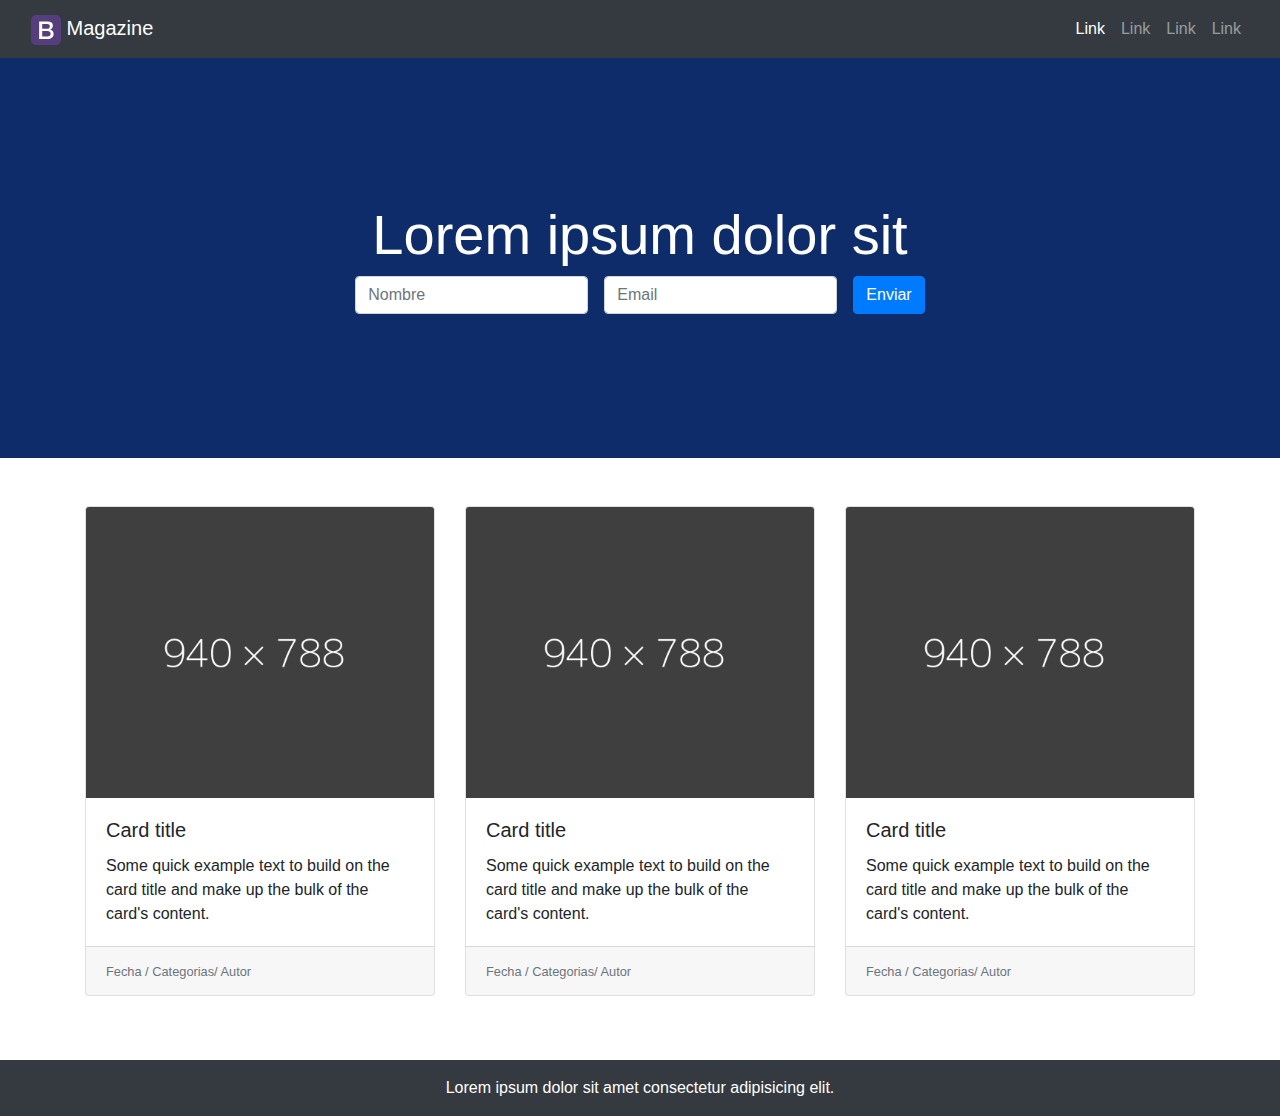
<file: template-html/index.html>
<!DOCTYPE html>
<html lang="es">
  <head>
    <meta charset="UTF-8" />
    <meta name="viewport" content="width=device-width, initial-scale=1.0" />
    <link rel="stylesheet" href="css/bootstrap.min.css" />
    <title>Document</title>
    <link rel="stylesheet" href="style.css" />
  </head>
  <body>
    <!--Menu-->
    <div class="container-fluid bg-dark">
      <nav class="navbar navbar-expand-lg navbar-dark bg-dark">
        <a class="navbar-brand" href="#">
          <img
            src="images/bootstrap-solid.svg"
            width="30"
            height="30"
            alt=""
            loading="lazy"
          />
          Magazine
        </a>
        <button
          class="navbar-toggler"
          type="button"
          data-toggle="collapse"
          data-target="#navbarSupportedContent"
          aria-controls="navbarSupportedContent"
          aria-expanded="false"
          aria-label="Toggle navigation"
        >
          <span class="navbar-toggler-icon"></span>
        </button>

        <div class="collapse navbar-collapse" id="navbarSupportedContent">
          <ul class="navbar-nav ml-auto">
            <li class="nav-item active">
              <a class="nav-link" href="#">Link</a>
            </li>
            <li class="nav-item">
              <a class="nav-link" href="#">Link</a>
            </li>
            <li class="nav-item">
              <a class="nav-link" href="#">Link</a>
            </li>
            <li class="nav-item">
              <a class="nav-link" href="#" tabindex="-1" aria-disabled="true"
                >Link</a
              >
            </li>
          </ul>
        </div>
      </nav>
    </div>
    <!--Fin Menu-->
    <!-- Subscribiir -->
    <div
      class="container-fluid suscribir d-flex flex-column justify-content-center align-items-center"
    >
      <div class="text-center text-white">
        <h1 class="display-4">Lorem ipsum dolor sit</h1>
      </div>
      <form action="" class="form-inline">
        <div class="form-group mr-sm-3">
          <input type="text" class="form-control" placeholder="Nombre" />
        </div>
        <div class="form-group mr-sm-3">
          <input type="email" class="form-control" placeholder="Email" />
        </div>
        <div class="form-group">
          <button type="submit" class="btn btn-primary">Enviar</button>
        </div>
      </form>
    </div>
    <!-- Fin Subscribir -->

    <!-- Contenido -->
    <div class="container my-5">
      <div class="row">
        <div class="col-12 col-sm-6 col-md-4 mb-3">
          <div class="card">
            <img
              src="images/articulo.png"
              class="card-img-top img-fluid"
              alt="..."
            />
            <div class="card-body">
              <h5 class="card-title">Card title</h5>
              <p class="card-text">
                Some quick example text to build on the card title and make up
                the bulk of the card's content.
              </p>
            </div>
            <div class="card-footer">
              <small class="text-muted">Fecha / Categorias/ Autor</small>
            </div>
          </div>
        </div>
        <div class="col-12 col-sm-6 col-md-4 mb-3">
          <div class="card">
            <img
              src="images/articulo.png"
              class="card-img-top img-fluid"
              alt="..."
            />
            <div class="card-body">
              <h5 class="card-title">Card title</h5>
              <p class="card-text">
                Some quick example text to build on the card title and make up
                the bulk of the card's content.
              </p>
            </div>
            <div class="card-footer">
              <small class="text-muted">Fecha / Categorias/ Autor</small>
            </div>
          </div>
        </div>
        <div class="col-12 col-sm-6 col-md-4 mb-3">
          <div class="card">
            <img
              src="images/articulo.png"
              class="card-img-top img-fluid"
              alt="..."
            />
            <div class="card-body">
              <h5 class="card-title">Card title</h5>
              <p class="card-text">
                Some quick example text to build on the card title and make up
                the bulk of the card's content.
              </p>
            </div>
            <div class="card-footer">
              <small class="text-muted">Fecha / Categorias/ Autor</small>
            </div>
          </div>
        </div>
      </div>
    </div>
    <!-- Fin Contenido -->
    <!-- Footer -->
    <div class="container-fluid bg-dark text-white py-3">
      <div class="container text-center">
        Lorem ipsum dolor sit amet consectetur adipisicing elit.
      </div>
    </div>
    <!-- Fin Footer -->
    <script
      src="https://code.jquery.com/jquery-3.4.1.slim.min.js"
      integrity="sha384-J6qa4849blE2+poT4WnyKhv5vZF5SrPo0iEjwBvKU7imGFAV0wwj1yYfoRSJoZ+n"
      crossorigin="anonymous"
    ></script>
    <script
      src="https://cdn.jsdelivr.net/npm/popper.js@1.16.0/dist/umd/popper.min.js"
      integrity="sha384-Q6E9RHvbIyZFJoft+2mJbHaEWldlvI9IOYy5n3zV9zzTtmI3UksdQRVvoxMfooAo"
      crossorigin="anonymous"
    ></script>
    <script src="js/bootstrap.min.js"></script>
  </body>
</html>
</file>
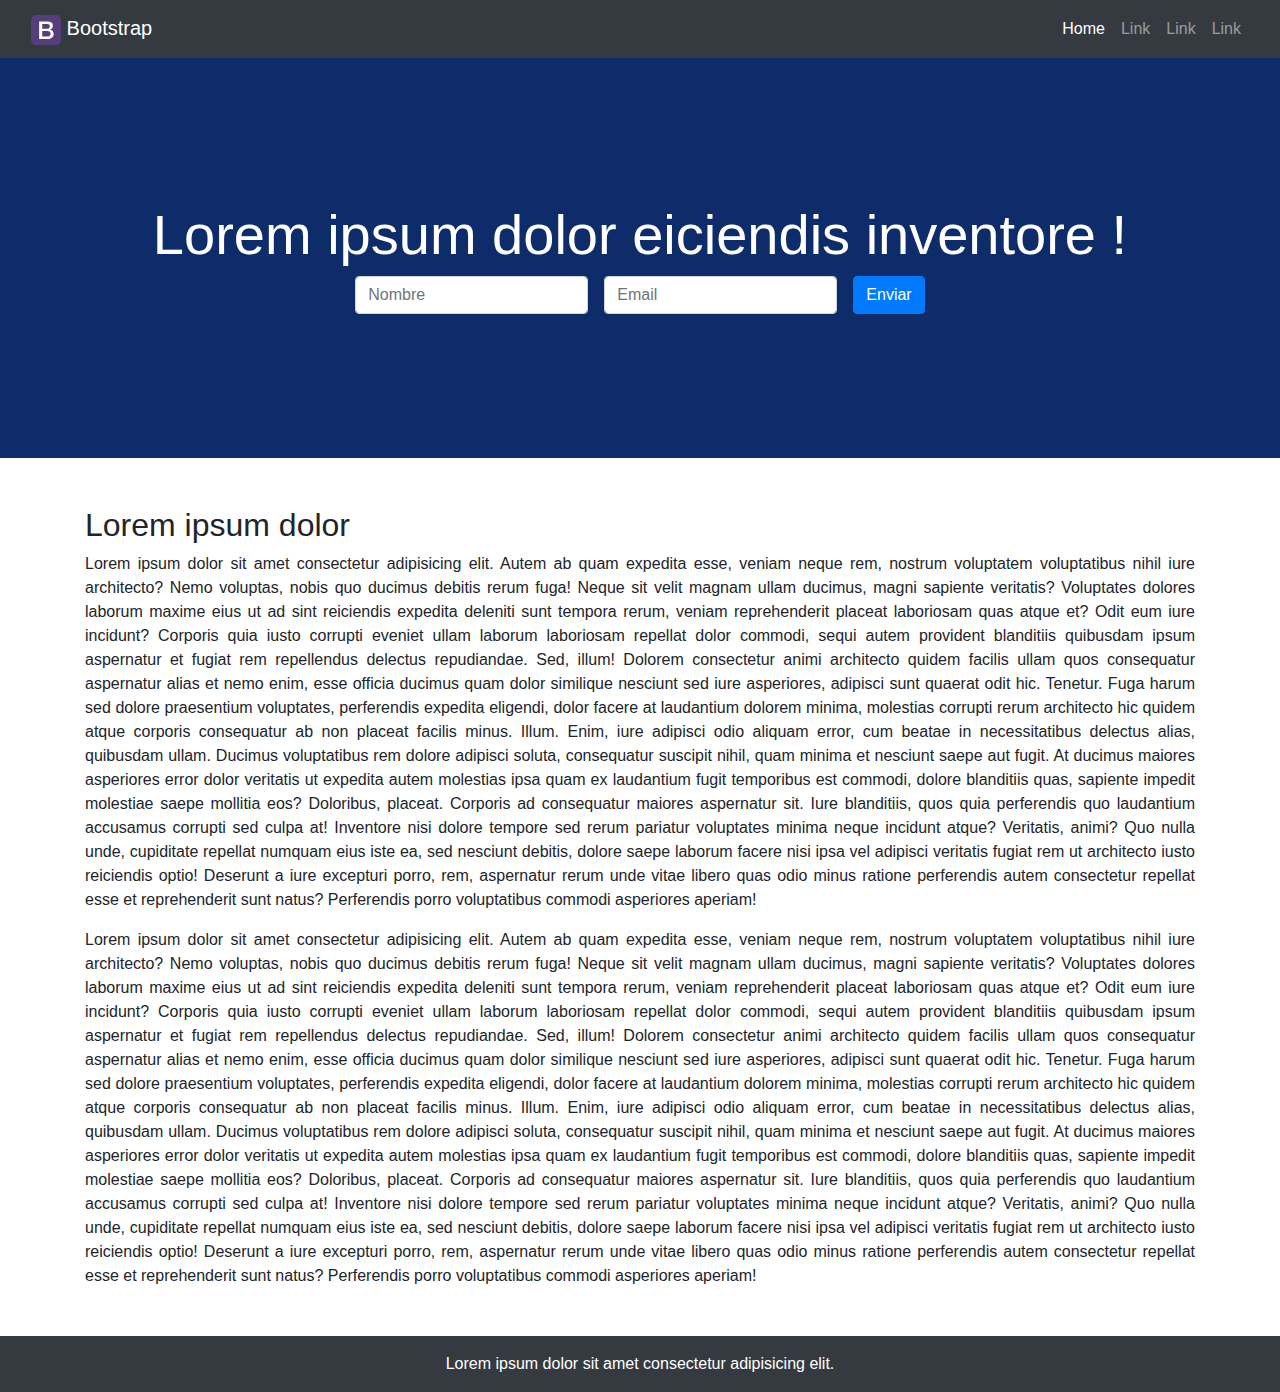
<file: template-html/page.html>
<!DOCTYPE html>
<html lang="en">
  <head>
    <!-- Required meta tags -->
    <meta charset="utf-8" />
    <meta
      name="viewport"
      content="width=device-width, initial-scale=1, shrink-to-fit=no"
    />

    <!-- Bootstrap CSS -->
    <link rel="stylesheet" href="css/bootstrap.min.css" />
    <link rel="stylesheet" href="style.css" />
    <title>Hello, world!</title>
  </head>
  <body>
    <!-- Menu -->
    <div class="container-fluid bg-dark">
      <nav class="navbar navbar-expand-lg navbar-dark bg-dark">
        <a class="navbar-brand" href="#">
          <img
            src="images/bootstrap-solid.svg"
            width="30"
            height="30"
            alt=""
            loading="lazy"
          />
          Bootstrap
        </a>

        <button
          class="navbar-toggler"
          type="button"
          data-toggle="collapse"
          data-target="#navbarSupportedContent"
          aria-controls="navbarSupportedContent"
          aria-expanded="false"
          aria-label="Toggle navigation"
        >
          <span class="navbar-toggler-icon"></span>
        </button>
        <div class="collapse navbar-collapse" id="navbarSupportedContent">
          <ul class="navbar-nav ml-auto text-center">
            <li class="nav-item active">
              <a class="nav-link" href="#">Home</a>
            </li>
            <li class="nav-item">
              <a class="nav-link" href="#">Link</a>
            </li>
            <li class="nav-item">
              <a class="nav-link" href="#">Link</a>
            </li>
            <li class="nav-item">
              <a class="nav-link" href="#">Link</a>
            </li>
          </ul>
        </div>
      </nav>
    </div>
    <!-- Fin Menu -->
    <!-- Suscribir -->
    <div
      class="container-fluid suscribir d-flex flex-column justify-content-center align-items-center"
    >
      <div class="text-center text-white">
        <h1 class="display-4">Lorem ipsum dolor eiciendis inventore !</h1>
      </div>
      <form action="" class="form-inline flex-column flex-sm-row">
        <div class="form-group mr-sm-3">
          <input type="text" class="form-control" placeholder="Nombre" />
        </div>
        <div class="form-group mr-sm-3">
          <input type="email" class="form-control" placeholder="Email" />
        </div>
        <div class="form-group">
          <button type="submit" class="btn btn-primary">Enviar</button>
        </div>
      </form>
    </div>
    <!-- Fin Suscribir -->
    <!-- Contenido menu -->
    <div class="container my-5">
        <h2>Lorem ipsum dolor</h2>
        <div class="text-justify">
            <p>
                Lorem ipsum dolor sit amet consectetur adipisicing elit. Autem ab quam expedita esse, veniam neque rem, nostrum voluptatem voluptatibus nihil iure architecto? Nemo voluptas, nobis quo ducimus debitis rerum fuga!
                Neque sit velit magnam ullam ducimus, magni sapiente veritatis? Voluptates dolores laborum maxime eius ut ad sint reiciendis expedita deleniti sunt tempora rerum, veniam reprehenderit placeat laboriosam quas atque et?
                Odit eum iure incidunt? Corporis quia iusto corrupti eveniet ullam laborum laboriosam repellat dolor commodi, sequi autem provident blanditiis quibusdam ipsum aspernatur et fugiat rem repellendus delectus repudiandae. Sed, illum!
                Dolorem consectetur animi architecto quidem facilis ullam quos consequatur aspernatur alias et nemo enim, esse officia ducimus quam dolor similique nesciunt sed iure asperiores, adipisci sunt quaerat odit hic. Tenetur.
                Fuga harum sed dolore praesentium voluptates, perferendis expedita eligendi, dolor facere at laudantium dolorem minima, molestias corrupti rerum architecto hic quidem atque corporis consequatur ab non placeat facilis minus. Illum.
                Enim, iure adipisci odio aliquam error, cum beatae in necessitatibus delectus alias, quibusdam ullam. Ducimus voluptatibus rem dolore adipisci soluta, consequatur suscipit nihil, quam minima et nesciunt saepe aut fugit.
                At ducimus maiores asperiores error dolor veritatis ut expedita autem molestias ipsa quam ex laudantium fugit temporibus est commodi, dolore blanditiis quas, sapiente impedit molestiae saepe mollitia eos? Doloribus, placeat.
                Corporis ad consequatur maiores aspernatur sit. Iure blanditiis, quos quia perferendis quo laudantium accusamus corrupti sed culpa at! Inventore nisi dolore tempore sed rerum pariatur voluptates minima neque incidunt atque?
                Veritatis, animi? Quo nulla unde, cupiditate repellat numquam eius iste ea, sed nesciunt debitis, dolore saepe laborum facere nisi ipsa vel adipisci veritatis fugiat rem ut architecto iusto reiciendis optio!
                Deserunt a iure excepturi porro, rem, aspernatur rerum unde vitae libero quas odio minus ratione perferendis autem consectetur repellat esse et reprehenderit sunt natus? Perferendis porro voluptatibus commodi asperiores aperiam!
            </p>
            <p>
                Lorem ipsum dolor sit amet consectetur adipisicing elit. Autem ab quam expedita esse, veniam neque rem, nostrum voluptatem voluptatibus nihil iure architecto? Nemo voluptas, nobis quo ducimus debitis rerum fuga!
                Neque sit velit magnam ullam ducimus, magni sapiente veritatis? Voluptates dolores laborum maxime eius ut ad sint reiciendis expedita deleniti sunt tempora rerum, veniam reprehenderit placeat laboriosam quas atque et?
                Odit eum iure incidunt? Corporis quia iusto corrupti eveniet ullam laborum laboriosam repellat dolor commodi, sequi autem provident blanditiis quibusdam ipsum aspernatur et fugiat rem repellendus delectus repudiandae. Sed, illum!
                Dolorem consectetur animi architecto quidem facilis ullam quos consequatur aspernatur alias et nemo enim, esse officia ducimus quam dolor similique nesciunt sed iure asperiores, adipisci sunt quaerat odit hic. Tenetur.
                Fuga harum sed dolore praesentium voluptates, perferendis expedita eligendi, dolor facere at laudantium dolorem minima, molestias corrupti rerum architecto hic quidem atque corporis consequatur ab non placeat facilis minus. Illum.
                Enim, iure adipisci odio aliquam error, cum beatae in necessitatibus delectus alias, quibusdam ullam. Ducimus voluptatibus rem dolore adipisci soluta, consequatur suscipit nihil, quam minima et nesciunt saepe aut fugit.
                At ducimus maiores asperiores error dolor veritatis ut expedita autem molestias ipsa quam ex laudantium fugit temporibus est commodi, dolore blanditiis quas, sapiente impedit molestiae saepe mollitia eos? Doloribus, placeat.
                Corporis ad consequatur maiores aspernatur sit. Iure blanditiis, quos quia perferendis quo laudantium accusamus corrupti sed culpa at! Inventore nisi dolore tempore sed rerum pariatur voluptates minima neque incidunt atque?
                Veritatis, animi? Quo nulla unde, cupiditate repellat numquam eius iste ea, sed nesciunt debitis, dolore saepe laborum facere nisi ipsa vel adipisci veritatis fugiat rem ut architecto iusto reiciendis optio!
                Deserunt a iure excepturi porro, rem, aspernatur rerum unde vitae libero quas odio minus ratione perferendis autem consectetur repellat esse et reprehenderit sunt natus? Perferendis porro voluptatibus commodi asperiores aperiam!
            </p>
        </div>
    </div>
    <!-- Fin Contenido menu -->
    <!-- Footer -->
    <div class="container-fluid bg-dark text-white py-3">
      <div class="container text-center">
        Lorem ipsum dolor sit amet consectetur adipisicing elit.
      </div>
    </div>
    <!-- Fin Footer -->
    <!-- Optional JavaScript -->
    <!-- jQuery first, then Popper.js, then Bootstrap JS -->
    <script
      src="https://code.jquery.com/jquery-3.4.1.slim.min.js"
      integrity="sha384-J6qa4849blE2+poT4WnyKhv5vZF5SrPo0iEjwBvKU7imGFAV0wwj1yYfoRSJoZ+n"
      crossorigin="anonymous"
    ></script>
    <script
      src="https://cdn.jsdelivr.net/npm/popper.js@1.16.0/dist/umd/popper.min.js"
      integrity="sha384-Q6E9RHvbIyZFJoft+2mJbHaEWldlvI9IOYy5n3zV9zzTtmI3UksdQRVvoxMfooAo"
      crossorigin="anonymous"
    ></script>
    <script src="js/bootstrap.bundle.min.js"></script>
  </body>
</html>
</file>
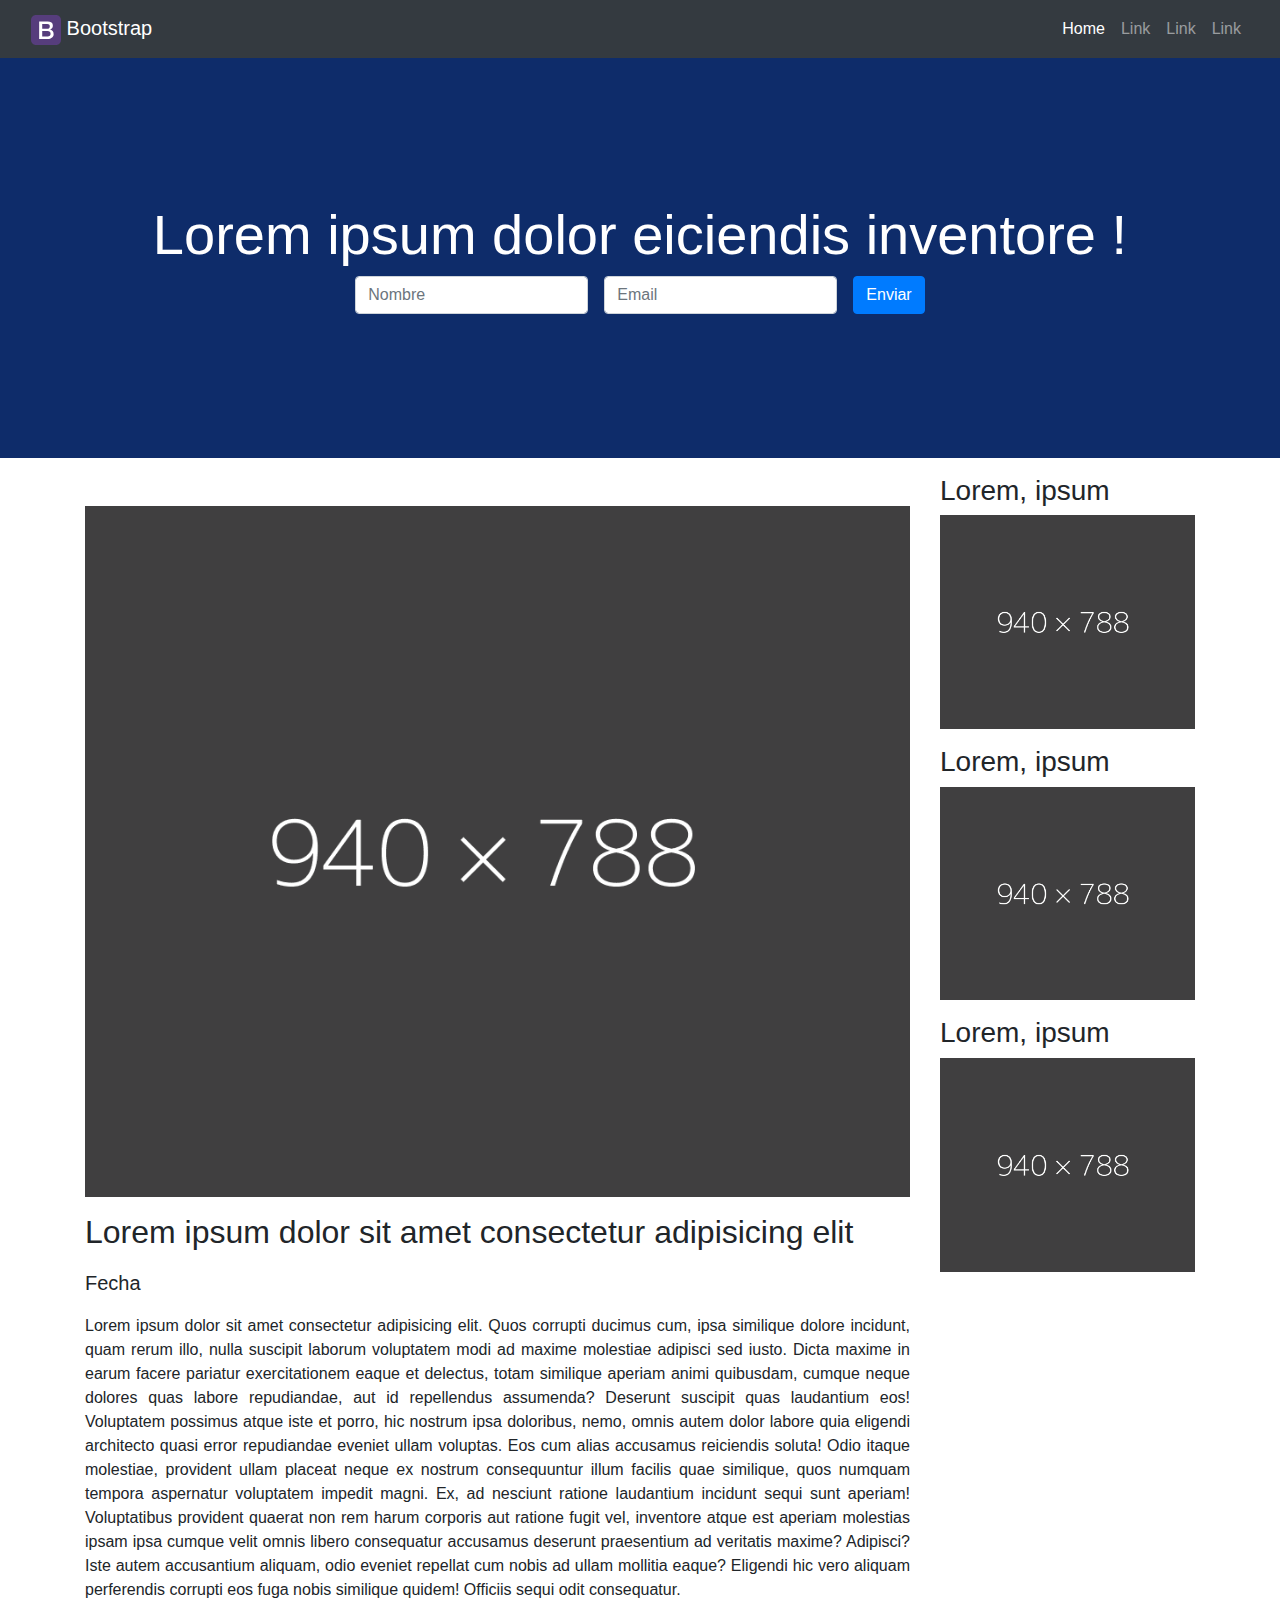
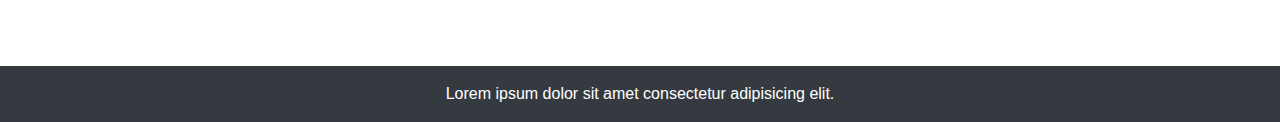
<file: template-html/single.html>
<!DOCTYPE html>
<html lang="en">
  <head>
    <!-- Required meta tags -->
    <meta charset="utf-8" />
    <meta
      name="viewport"
      content="width=device-width, initial-scale=1, shrink-to-fit=no"
    />

    <!-- Bootstrap CSS -->
    <link rel="stylesheet" href="css/bootstrap.min.css" />
    <link rel="stylesheet" href="style.css" />
    <title>Hello, world!</title>
  </head>
  <body>
    <!-- Menu -->
    <div class="container-fluid bg-dark">
      <nav class="navbar navbar-expand-lg navbar-dark bg-dark">
        <a class="navbar-brand" href="#">
          <img
            src="images/bootstrap-solid.svg"
            width="30"
            height="30"
            alt=""
            loading="lazy"
          />
          Bootstrap
        </a>

        <button
          class="navbar-toggler"
          type="button"
          data-toggle="collapse"
          data-target="#navbarSupportedContent"
          aria-controls="navbarSupportedContent"
          aria-expanded="false"
          aria-label="Toggle navigation"
        >
          <span class="navbar-toggler-icon"></span>
        </button>
        <div class="collapse navbar-collapse" id="navbarSupportedContent">
          <ul class="navbar-nav ml-auto text-center">
            <li class="nav-item active">
              <a class="nav-link" href="#">Home</a>
            </li>
            <li class="nav-item">
              <a class="nav-link" href="#">Link</a>
            </li>
            <li class="nav-item">
              <a class="nav-link" href="#">Link</a>
            </li>
            <li class="nav-item">
              <a class="nav-link" href="#">Link</a>
            </li>
          </ul>
        </div>
      </nav>
    </div>
    <!-- Fin Menu -->
    <!-- Suscribir -->
    <div
      class="container-fluid suscribir d-flex flex-column justify-content-center align-items-center"
    >
      <div class="text-center text-white">
        <h1 class="display-4">Lorem ipsum dolor eiciendis inventore !</h1>
      </div>
      <form action="" class="form-inline flex-column flex-sm-row">
        <div class="form-group mr-sm-3">
          <input type="text" class="form-control" placeholder="Nombre" />
        </div>
        <div class="form-group mr-sm-3">
          <input type="email" class="form-control" placeholder="Email" />
        </div>
        <div class="form-group">
          <button type="submit" class="btn btn-primary">Enviar</button>
        </div>
      </form>
    </div>
    <!-- Fin Suscribir -->

    <!-- Contenido articulo -->
    <div class="container">
      <div class="row">
        <div class="col-12 col-md-9 my-5">
          <img src="images/articulo.png" alt="" class="img-fluid" />
          <h2 class="my-3">
            Lorem ipsum dolor sit amet consectetur adipisicing elit
          </h2>
          <p class="lead">Fecha</p>
          <div class="text-justify">
            <p>
              Lorem ipsum dolor sit amet consectetur adipisicing elit. Quos
              corrupti ducimus cum, ipsa similique dolore incidunt, quam rerum
              illo, nulla suscipit laborum voluptatem modi ad maxime molestiae
              adipisci sed iusto. Dicta maxime in earum facere pariatur
              exercitationem eaque et delectus, totam similique aperiam animi
              quibusdam, cumque neque dolores quas labore repudiandae, aut id
              repellendus assumenda? Deserunt suscipit quas laudantium eos!
              Voluptatem possimus atque iste et porro, hic nostrum ipsa
              doloribus, nemo, omnis autem dolor labore quia eligendi architecto
              quasi error repudiandae eveniet ullam voluptas. Eos cum alias
              accusamus reiciendis soluta! Odio itaque molestiae, provident
              ullam placeat neque ex nostrum consequuntur illum facilis quae
              similique, quos numquam tempora aspernatur voluptatem impedit
              magni. Ex, ad nesciunt ratione laudantium incidunt sequi sunt
              aperiam! Voluptatibus provident quaerat non rem harum corporis aut
              ratione fugit vel, inventore atque est aperiam molestias ipsam
              ipsa cumque velit omnis libero consequatur accusamus deserunt
              praesentium ad veritatis maxime? Adipisci? Iste autem accusantium
              aliquam, odio eveniet repellat cum nobis ad ullam mollitia eaque?
              Eligendi hic vero aliquam perferendis corrupti eos fuga nobis
              similique quidem! Officiis sequi odit consequatur.
            </p>
          </div>
        </div>
        <!-- Fin articulo -->
        <!-- aside -->
        <div class="col-12 col-md-3">
          <div class="my-3">
            <h3>Lorem, ipsum</h3>
            <img class="img-fluid" src="images/articulo.png" alt="" />
          </div>
          <div class="my-3">
            <h3>Lorem, ipsum</h3>
            <img class="img-fluid" src="images/articulo.png" alt="" />
          </div>
          <div class="my-3">
            <h3>Lorem, ipsum</h3>
            <img class="img-fluid" src="images/articulo.png" alt="" />
          </div>
        </div>
        <!-- Fin aside -->
      </div>
    </div>
    <!-- Fin Contenido articulo -->
    <!-- Footer -->
    <div class="container-fluid bg-dark text-white py-3">
      <div class="container text-center">
        Lorem ipsum dolor sit amet consectetur adipisicing elit.
      </div>
    </div>
    <!-- Fin Footer -->
    <!-- Optional JavaScript -->
    <!-- jQuery first, then Popper.js, then Bootstrap JS -->
    <script
      src="https://code.jquery.com/jquery-3.4.1.slim.min.js"
      integrity="sha384-J6qa4849blE2+poT4WnyKhv5vZF5SrPo0iEjwBvKU7imGFAV0wwj1yYfoRSJoZ+n"
      crossorigin="anonymous"
    ></script>
    <script
      src="https://cdn.jsdelivr.net/npm/popper.js@1.16.0/dist/umd/popper.min.js"
      integrity="sha384-Q6E9RHvbIyZFJoft+2mJbHaEWldlvI9IOYy5n3zV9zzTtmI3UksdQRVvoxMfooAo"
      crossorigin="anonymous"
    ></script>
    <script src="js/bootstrap.bundle.min.js"></script>
  </body>
</html>
</file>
<file: template-html/style.css>
.suscribir {
    background: url(images/bg3.png);
    background-size: cover;
    background-position: center;
    height: 400px;
}
</file>
